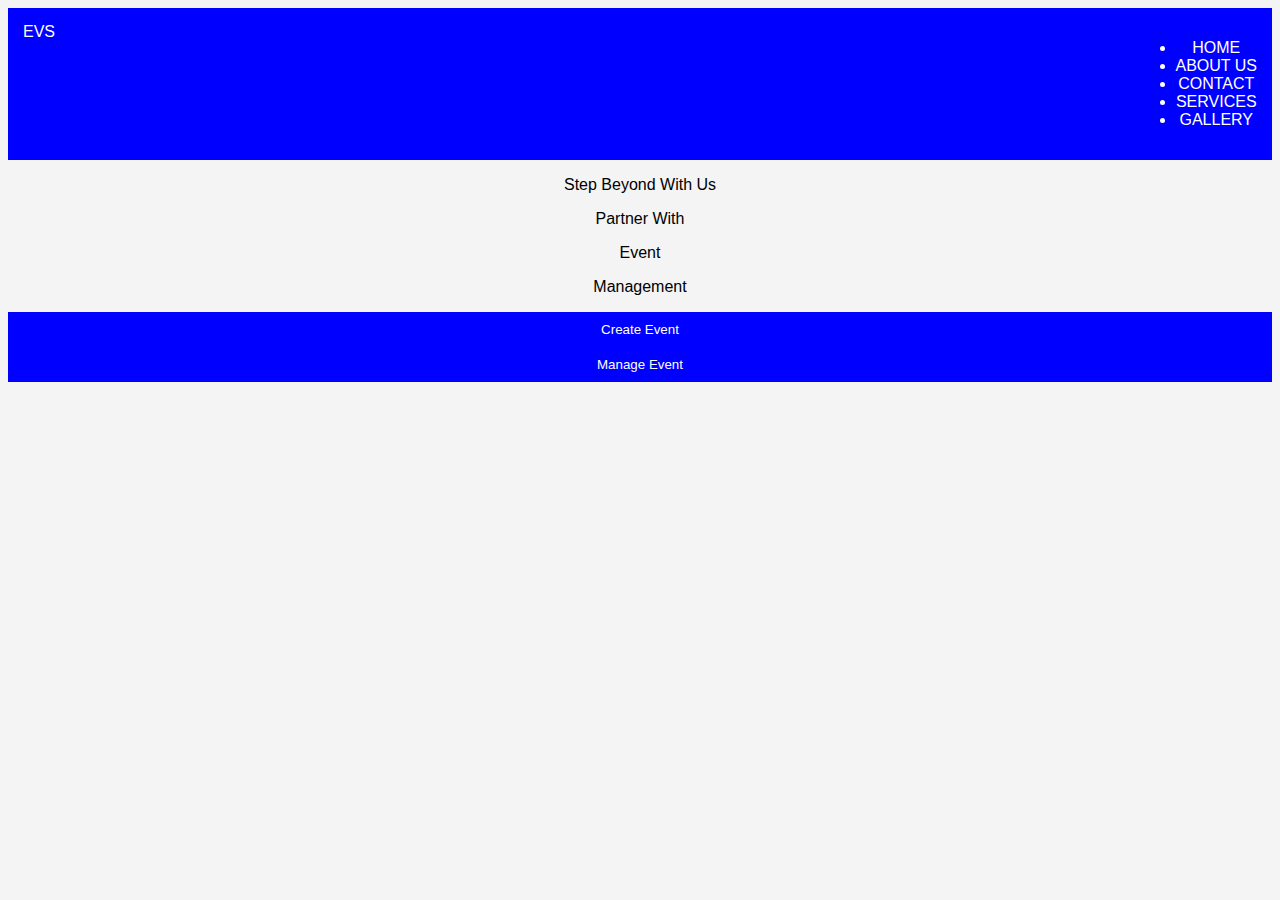
<file: index.html>
<!DOCTYPE html>
<html>
    <head>
        <title>EVENT MANAGER</title>
        <link rel="stylesheet" href="style.css">
    </head>
    <body>
        <!-- Header Section -->
        <header>
            <span class="logo">EVS</span>
            <nav>
                <ul id="mainlist" class="list">
                    <li>HOME</li>
                    <li>ABOUT US</li>
                    <li>CONTACT</li>
                    <li>SERVICES</li>
                    <li>GALLERY</li>
                </ul>
            </nav>
        </header>

        <main>
            <div id="lineone" class="context">
                <p>Step Beyond With Us</p>
            </div>
            <div id="linetwo" class="context">
                <p>Partner With</p>
                <p>Event</p>
                <p>Management</p>
            </div>

            <div class="buttons">
                <button class="event-btn">Create Event</button>
                <button class="event-btn">Manage Event</button>
            </div>
        </main>

        <footer>
        </footer>
    </body>
</html>
</file>
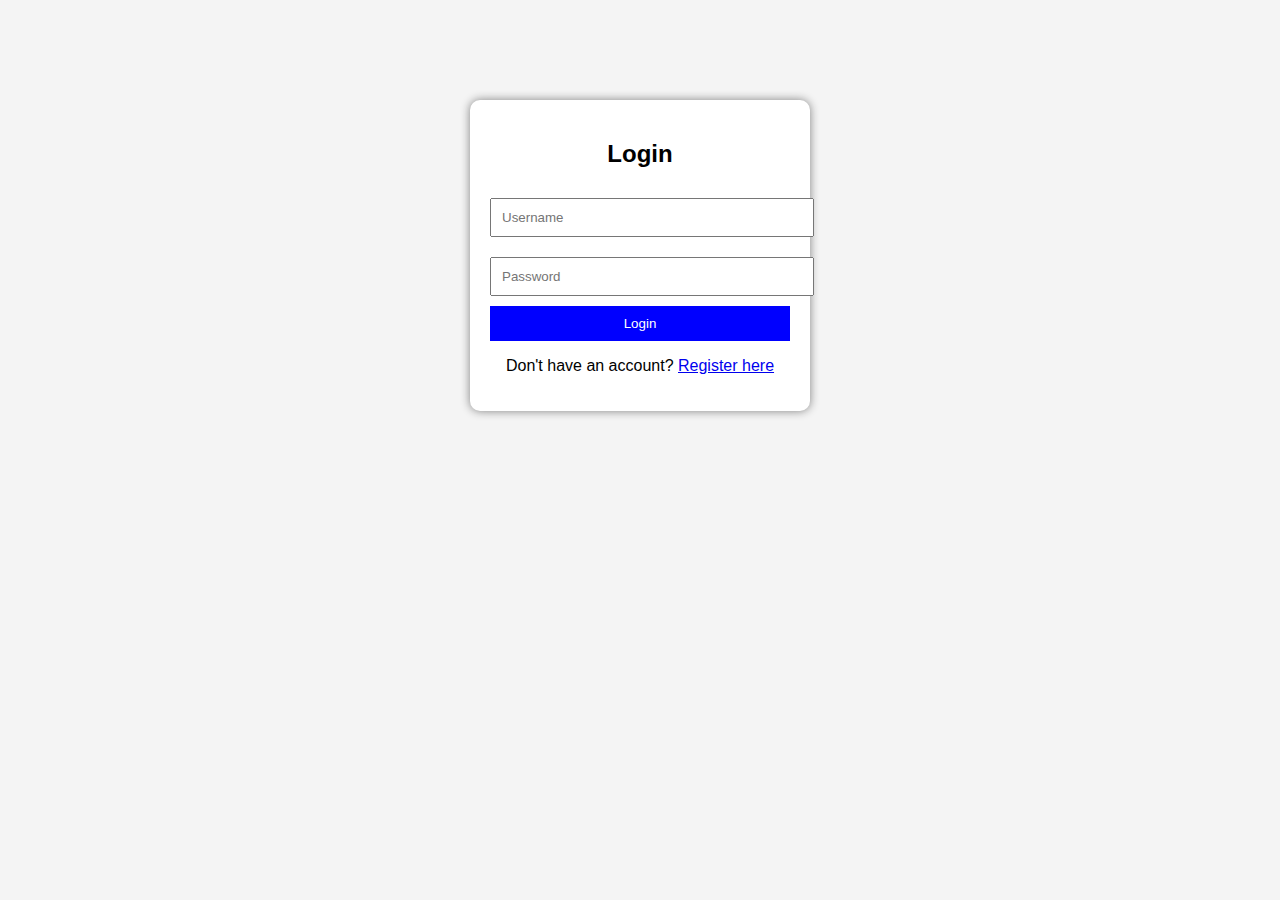
<file: login.html>
<!DOCTYPE html>
<html>
<head>
    <title>Login | Event Manager</title>
    <link rel="stylesheet" href="style.css">
</head>
<body>
    <div class="login-container">
        <h2>Login</h2>
        <form id="loginForm">
            <input type="text" id="username" placeholder="Username" required>
            <input type="password" id="password" placeholder="Password" required>
            <button type="submit">Login</button>
        </form>
        <p>Don't have an account? <a href="register.html">Register here</a></p>
    </div>
    <script src="script.js"></script>
</body>
</html>
</file>
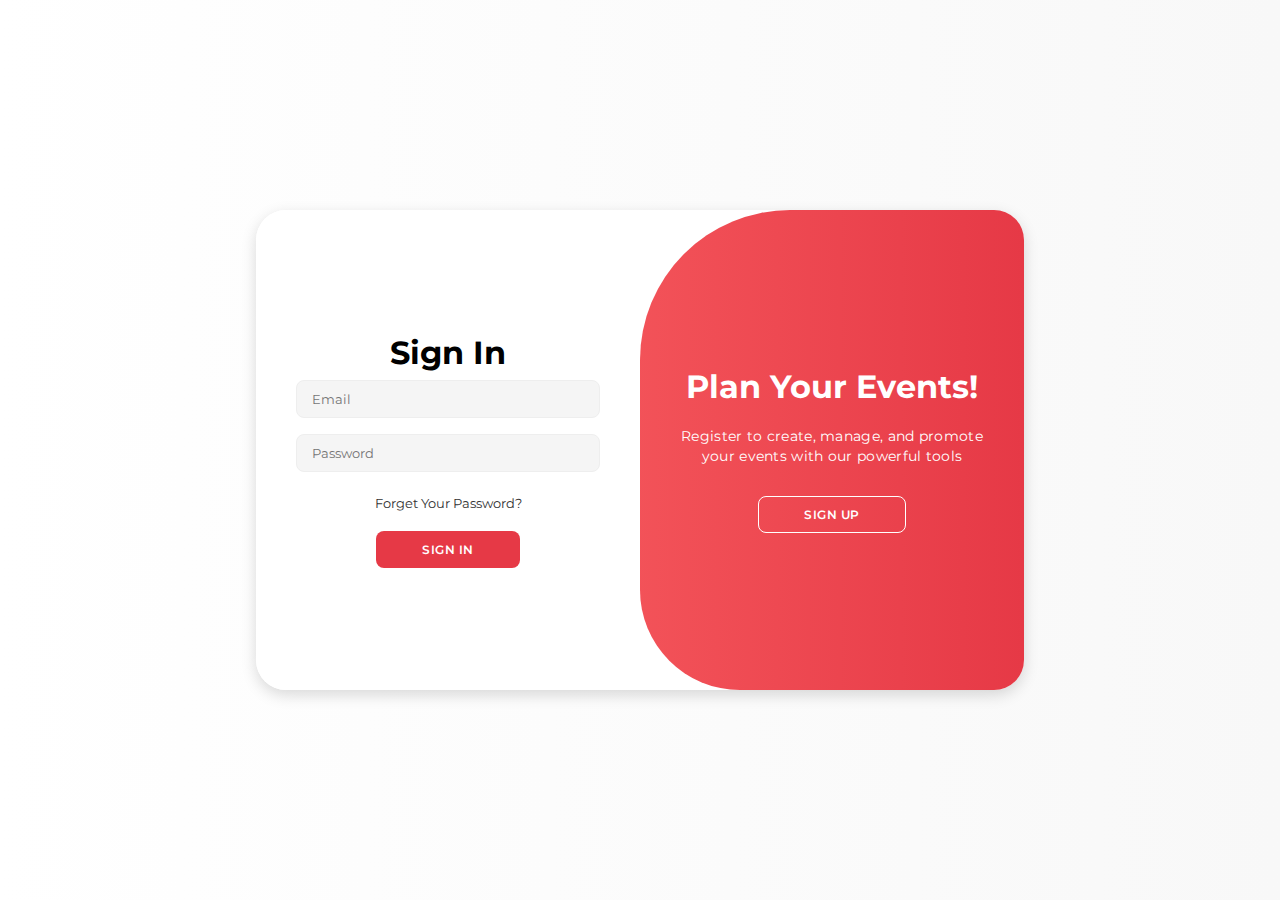
<file: frontend/login.html>
<!DOCTYPE html>
<html lang="en">

<head>
    <meta charset="UTF-8">
    <meta name="viewport" content="width=device-width, initial-scale=1.0">
    <title>Event Management Login Page</title>
    <style>
        @import url('https://fonts.googleapis.com/css2?family=Montserrat:wght@300;400;500;600;700&display=swap');

        * {
            margin: 0;
            padding: 0;
            box-sizing: border-box;
            font-family: 'Montserrat', sans-serif;
        }

        body {
            background-color: #f8f8f8;
            background: linear-gradient(to right, #ffffff, #f8f8f8);
            display: flex;
            align-items: center;
            justify-content: center;
            flex-direction: column;
            height: 100vh;
        }

        .container {
            background-color: #fff;
            border-radius: 30px;
            box-shadow: 0 5px 15px rgba(0, 0, 0, 0.15);
            position: relative;
            overflow: hidden;
            width: 768px;
            max-width: 100%;
            min-height: 480px;
        }

        .container p {
            font-size: 14px;
            line-height: 20px;
            letter-spacing: 0.3px;
            margin: 20px 0;
        }

        .container span {
            font-size: 12px;
        }

        .container a {
            color: #333;
            font-size: 13px;
            text-decoration: none;
            margin: 15px 0 10px;
        }

        .container button {
            background-color: #e63946;
            color: #fff;
            font-size: 12px;
            padding: 10px 45px;
            border: 1px solid transparent;
            border-radius: 8px;
            font-weight: 600;
            letter-spacing: 0.5px;
            text-transform: uppercase;
            margin-top: 10px;
            cursor: pointer;
        }

        .container button.hidden {
            background-color: transparent;
            border-color: #fff;
        }

        .container form {
            background-color: #fff;
            display: flex;
            align-items: center;
            justify-content: center;
            flex-direction: column;
            padding: 0 40px;
            height: 100%;
        }

        .container input {
            background-color: #f5f5f5;
            border: 1px solid #eee;
            margin: 8px 0;
            padding: 10px 15px;
            font-size: 13px;
            border-radius: 8px;
            width: 100%;
            outline: none;
        }

        .form-container {
            position: absolute;
            top: 0;
            height: 100%;
            transition: all 0.6s ease-in-out;
        }

        .sign-in {
            left: 0;
            width: 50%;
            z-index: 2;
        }

        .container.active .sign-in {
            transform: translateX(100%);
        }

        .sign-up {
            left: 0;
            width: 50%;
            opacity: 0;
            z-index: 1;
        }

        .container.active .sign-up {
            transform: translateX(100%);
            opacity: 1;
            z-index: 5;
            animation: move 0.6s;
        }

        @keyframes move {
            0%, 49.99% {
                opacity: 0;
                z-index: 1;
            }
            50%, 100% {
                opacity: 1;
                z-index: 5;
            }
        }

        .toggle-container {
            position: absolute;
            top: 0;
            left: 50%;
            width: 50%;
            height: 100%;
            overflow: hidden;
            transition: all 0.6s ease-in-out;
            border-radius: 150px 0 0 100px;
            z-index: 1000;
        }

        .container.active .toggle-container {
            transform: translateX(-100%);
            border-radius: 0 150px 100px 0;
        }

        .toggle {
            background-color: #e63946;
            height: 100%;
            background: linear-gradient(to right, #ff6b6b, #e63946);
            color: #fff;
            position: relative;
            left: -100%;
            height: 100%;
            width: 200%;
            transform: translateX(0);
            transition: all 0.6s ease-in-out;
        }

        .container.active .toggle {
            transform: translateX(50%);
        }

        .toggle-panel {
            position: absolute;
            width: 50%;
            height: 100%;
            display: flex;
            align-items: center;
            justify-content: center;
            flex-direction: column;
            padding: 0 30px;
            text-align: center;
            top: 0;
            transform: translateX(0);
            transition: all 0.6s ease-in-out;
        }

        .toggle-left {
            transform: translateX(-200%);
        }

        .container.active .toggle-left {
            transform: translateX(0);
        }

        .toggle-right {
            right: 0;
            transform: translateX(0);
        }

        .container.active .toggle-right {
            transform: translateX(200%);
        }
    </style>
</head>

<body>

    <div class="container" id="container">
        <div class="form-container sign-up">
            <form>
                <h1>Create Account</h1>
                <input type="text" placeholder="Name">
                <input type="email" placeholder="Email">
                <input type="password" placeholder="Password">
                <button>Sign Up</button>
            </form>
        </div>
        <div class="form-container sign-in">
            <form>
                <h1>Sign In</h1>
                <input type="email" placeholder="Email">
                <input type="password" placeholder="Password">
                <a href="#">Forget Your Password?</a>
                <button>Sign In</button>
            </form>
        </div>
        <div class="toggle-container">
            <div class="toggle">
                <div class="toggle-panel toggle-left">
                    <h1>Welcome Back!</h1>
                    <p>Sign in to access your event dashboard and manage your upcoming events</p>
                    <button class="hidden" id="login">Sign In</button>
                </div>
                <div class="toggle-panel toggle-right">
                    <h1>Plan Your Events!</h1>
                    <p>Register to create, manage, and promote your events with our powerful tools</p>
                    <button class="hidden" id="register">Sign Up</button>
                </div>
            </div>
        </div>
    </div>

<script>
document.addEventListener("DOMContentLoaded", () => {
    const signInForm = document.querySelector(".sign-in form");

    if (!signInForm) {
        console.error("Sign-in form not found. Ensure the '.sign-in form' element exists in the DOM.");
        return;
    }

    signInForm.addEventListener("submit", (e) => {
        e.preventDefault();

        const email = signInForm.querySelector("input[type='email']").value.trim();
        const password = signInForm.querySelector("input[type='password']").value.trim();

        // Updated Credentials for Testing
        const credentials = [
            { email: "admin@example.com", password: "admin123", role: "Admin" },
            { email: "organizer@example.com", password: "password123", role: "Organizer" },
            { email: "student@example.com", password: "password123", role: "Student" }
        ];

        const user = credentials.find(user => user.email === email && user.password === password);

        if (user) {
            localStorage.setItem("username", user.role === "Admin" ? "Admin User" : user.role === "Organizer" ? "Organizer User" : "Student User");
            localStorage.setItem("role", user.role);

            if (user.role === "Admin") {
                window.location.href = "admin/adminDashboard.html";  // Admin Dashboard
            } else if (user.role === "Organizer") {
                window.location.href = "organizer/organizerDashboard.html";  // Organizer Dashboard
            } else if (user.role === "Student") {
                window.location.href = "student/studentDashboard.html";    // Student Dashboard
            }
        } else {
            alert("Invalid credentials!\n\n➡ Admin Login: 'admin@example.com' / 'admin123'\n➡ Organizer Login: 'organizer@example.com' / 'password123'\n➡ Student Login: 'student@example.com' / 'password123'");
        }
    });
});
</script>

</body>

</html>
</file>
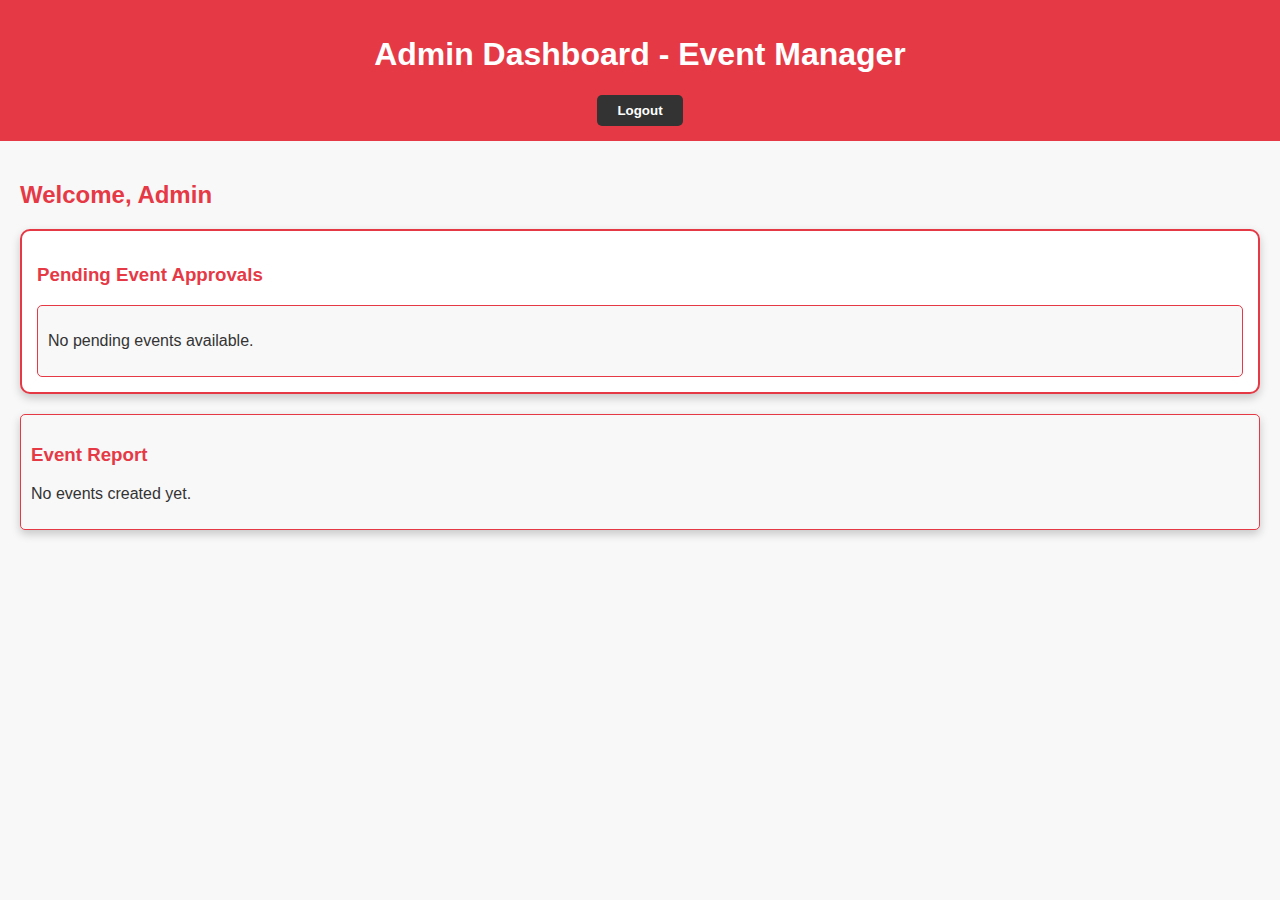
<file: frontend/Admin/adminDashboard.html>
<!DOCTYPE html>
<html>
<head>
    <title>Admin Dashboard | Event Manager</title>
    <style>
        body { background-color: #f8f8f8; color: #333; font-family: Arial, sans-serif; margin: 0; padding: 0; box-sizing: border-box; }
        header { background-color: #e63946; color: #fff; padding: 15px 20px; text-align: center; }
        header button { background-color: #333; color: #fff; border: none; padding: 8px 20px; cursor: pointer; border-radius: 5px; font-weight: bold; }
        main { padding: 20px; }
        h2, h3 { color: #e63946; }
        .section { background-color: #fff; border: 2px solid #e63946; border-radius: 10px; padding: 15px; margin-bottom: 20px; box-shadow: 0 4px 10px rgba(0, 0, 0, 0.2); }
        #eventList, #reportSection { background-color: #f8f8f8; border: 1px solid #e63946; border-radius: 5px; padding: 10px; }
        button { background-color: #e63946; color: #fff; border: none; padding: 8px 20px; cursor: pointer; border-radius: 5px; font-weight: bold; transition: background 0.3s ease; }
        button:hover { background-color: #b52d36; }
        .event-item { border-bottom: 1px solid #ccc; padding: 10px 0; }
        .event-controls { margin-top: 10px; }
    </style>
</head>
<body>
    <header>
        <h1>Admin Dashboard - Event Manager</h1>
        <button id="logoutBtn">Logout</button>
    </header>

    <main>
        <h2>Welcome, Admin</h2>

        <section class="section">
            <h3>Pending Event Approvals</h3>
            <div id="eventList">No pending events yet.</div>
        </section>

        <section class="section" id="reportSection">
            <h3>Event Report</h3>
            <div id="reportList">No events created yet.</div>
        </section>
    </main>

    <script>
        document.addEventListener("DOMContentLoaded", () => {
            displayEvents();
            displayEventReport();
        });

        function displayEvents() {
            const eventList = document.getElementById("eventList");
            const events = JSON.parse(localStorage.getItem("events")) || [];

            eventList.innerHTML = ""; // Clear previous data

            const pendingEvents = events.filter(event => !event.approved);

            if (pendingEvents.length === 0) {
                eventList.innerHTML = "<p>No pending events available.</p>";
                return;
            }

            pendingEvents.forEach((event, index) => {
                const eventItem = document.createElement("div");
                eventItem.classList.add("event-item");
                eventItem.innerHTML = `
                    <h4>${event.name}</h4>
                    <p><strong>Date:</strong> ${event.date}</p>
                    <p><strong>Venue:</strong> ${event.venue}</p>
                    <p><strong>Estimated Cost:</strong> ${event.cost}</p>
                    <div class="event-controls">
                        <button onclick="approveEvent(${index})">Approve</button>
                        <button onclick="denyEvent(${index})">Deny</button>
                    </div>
                `;
                eventList.appendChild(eventItem);
            });
        }

        function approveEvent(index) {
            const events = JSON.parse(localStorage.getItem("events")) || [];
            events[index].approved = true;
            localStorage.setItem("events", JSON.stringify(events));
            displayEvents();
            displayEventReport();
        }

        function denyEvent(index) {
            let events = JSON.parse(localStorage.getItem("events")) || [];
            events.splice(index, 1); // Remove denied event
            localStorage.setItem("events", JSON.stringify(events));
            displayEvents();
        }

        function displayEventReport() {
            const reportList = document.getElementById("reportList");
            const events = JSON.parse(localStorage.getItem("events")) || [];

            reportList.innerHTML = "";

            if (events.length === 0) {
                reportList.innerHTML = "<p>No events created yet.</p>";
                return;
            }

            events.forEach(event => {
                const reportItem = document.createElement("div");
                reportItem.classList.add("event-item");
                reportItem.innerHTML = `
                    <h4>${event.name}</h4>
                    <p><strong>Date:</strong> ${event.date}</p>
                    <p><strong>Venue:</strong> ${event.venue}</p>
                    <p><strong>Status:</strong> ${event.approved ? "Approved" : "Pending"}</p>
                `;
                reportList.appendChild(reportItem);
            });
        }

        document.getElementById("logoutBtn").addEventListener("click", () => {
            localStorage.clear();
            window.location.href = "/frontend/login.html"; 
        });
    </script>
</body>
</html>
</file>
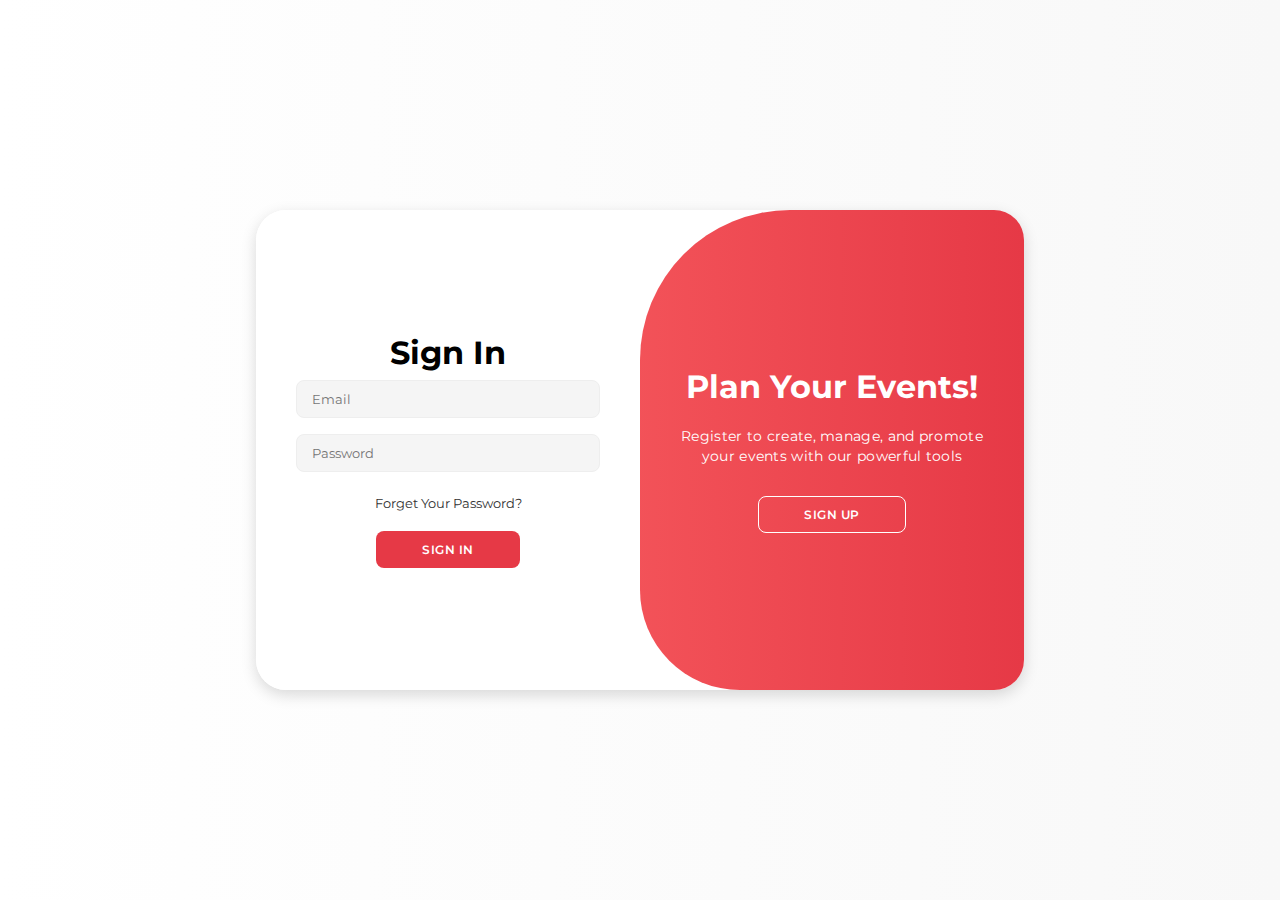
<file: frontend/Admin/login.html>
<!DOCTYPE html>
<html lang="en">

<head>
    <meta charset="UTF-8">
    <meta name="viewport" content="width=device-width, initial-scale=1.0">
    <title>Event Management Login Page</title>
    <style>
        @import url('https://fonts.googleapis.com/css2?family=Montserrat:wght@300;400;500;600;700&display=swap');

        * {
            margin: 0;
            padding: 0;
            box-sizing: border-box;
            font-family: 'Montserrat', sans-serif;
        }

        body {
            background-color: #f8f8f8;
            background: linear-gradient(to right, #ffffff, #f8f8f8);
            display: flex;
            align-items: center;
            justify-content: center;
            flex-direction: column;
            height: 100vh;
        }

        .container {
            background-color: #fff;
            border-radius: 30px;
            box-shadow: 0 5px 15px rgba(0, 0, 0, 0.15);
            position: relative;
            overflow: hidden;
            width: 768px;
            max-width: 100%;
            min-height: 480px;
        }

        .container p {
            font-size: 14px;
            line-height: 20px;
            letter-spacing: 0.3px;
            margin: 20px 0;
        }

        .container span {
            font-size: 12px;
        }

        .container a {
            color: #333;
            font-size: 13px;
            text-decoration: none;
            margin: 15px 0 10px;
        }

        .container button {
            background-color: #e63946;
            color: #fff;
            font-size: 12px;
            padding: 10px 45px;
            border: 1px solid transparent;
            border-radius: 8px;
            font-weight: 600;
            letter-spacing: 0.5px;
            text-transform: uppercase;
            margin-top: 10px;
            cursor: pointer;
        }

        .container button.hidden {
            background-color: transparent;
            border-color: #fff;
        }

        .container form {
            background-color: #fff;
            display: flex;
            align-items: center;
            justify-content: center;
            flex-direction: column;
            padding: 0 40px;
            height: 100%;
        }

        .container input {
            background-color: #f5f5f5;
            border: 1px solid #eee;
            margin: 8px 0;
            padding: 10px 15px;
            font-size: 13px;
            border-radius: 8px;
            width: 100%;
            outline: none;
        }

        .form-container {
            position: absolute;
            top: 0;
            height: 100%;
            transition: all 0.6s ease-in-out;
        }

        .sign-in {
            left: 0;
            width: 50%;
            z-index: 2;
        }

        .container.active .sign-in {
            transform: translateX(100%);
        }

        .sign-up {
            left: 0;
            width: 50%;
            opacity: 0;
            z-index: 1;
        }

        .container.active .sign-up {
            transform: translateX(100%);
            opacity: 1;
            z-index: 5;
            animation: move 0.6s;
        }

        @keyframes move {
            0%, 49.99% {
                opacity: 0;
                z-index: 1;
            }
            50%, 100% {
                opacity: 1;
                z-index: 5;
            }
        }

        .toggle-container {
            position: absolute;
            top: 0;
            left: 50%;
            width: 50%;
            height: 100%;
            overflow: hidden;
            transition: all 0.6s ease-in-out;
            border-radius: 150px 0 0 100px;
            z-index: 1000;
        }

        .container.active .toggle-container {
            transform: translateX(-100%);
            border-radius: 0 150px 100px 0;
        }

        .toggle {
            background-color: #e63946;
            height: 100%;
            background: linear-gradient(to right, #ff6b6b, #e63946);
            color: #fff;
            position: relative;
            left: -100%;
            height: 100%;
            width: 200%;
            transform: translateX(0);
            transition: all 0.6s ease-in-out;
        }

        .container.active .toggle {
            transform: translateX(50%);
        }

        .toggle-panel {
            position: absolute;
            width: 50%;
            height: 100%;
            display: flex;
            align-items: center;
            justify-content: center;
            flex-direction: column;
            padding: 0 30px;
            text-align: center;
            top: 0;
            transform: translateX(0);
            transition: all 0.6s ease-in-out;
        }

        .toggle-left {
            transform: translateX(-200%);
        }

        .container.active .toggle-left {
            transform: translateX(0);
        }

        .toggle-right {
            right: 0;
            transform: translateX(0);
        }

        .container.active .toggle-right {
            transform: translateX(200%);
        }
    </style>
</head>

<body>

    <div class="container" id="container">
        <div class="form-container sign-up">
            <form>
                <h1>Create Account</h1>
                <input type="text" placeholder="Name">
                <input type="email" placeholder="Email">
                <input type="password" placeholder="Password">
                <button>Sign Up</button>
            </form>
        </div>
        <div class="form-container sign-in">
            <form>
                <h1>Sign In</h1>
                <input type="email" placeholder="Email">
                <input type="password" placeholder="Password">
                <a href="#">Forget Your Password?</a>
                <button>Sign In</button>
            </form>
        </div>
        <div class="toggle-container">
            <div class="toggle">
                <div class="toggle-panel toggle-left">
                    <h1>Welcome Back!</h1>
                    <p>Sign in to access your event dashboard and manage your upcoming events</p>
                    <button class="hidden" id="login">Sign In</button>
                </div>
                <div class="toggle-panel toggle-right">
                    <h1>Plan Your Events!</h1>
                    <p>Register to create, manage, and promote your events with our powerful tools</p>
                    <button class="hidden" id="register">Sign Up</button>
                </div>
            </div>
        </div>
    </div>

    <script>document.addEventListener("DOMContentLoaded", () => {
    const signInForm = document.querySelector(".sign-in form");

    signInForm.addEventListener("submit", (e) => {
        e.preventDefault();

        const email = signInForm.querySelector("input[type='email']").value.trim();
        const password = signInForm.querySelector("input[type='password']").value.trim();

        // Dummy check for Organizer Role
        if (email === "organizer@example.com" && password === "password123") {
            localStorage.setItem("username", "Organizer User");
            localStorage.setItem("role", "Organizer");
            window.location.href = "dashboard.html";
        } else {
            alert("Invalid credentials! Use 'organizer@example.com' with password 'password123'.");
        }
    });
});</script>
</body>

</html>
</file>
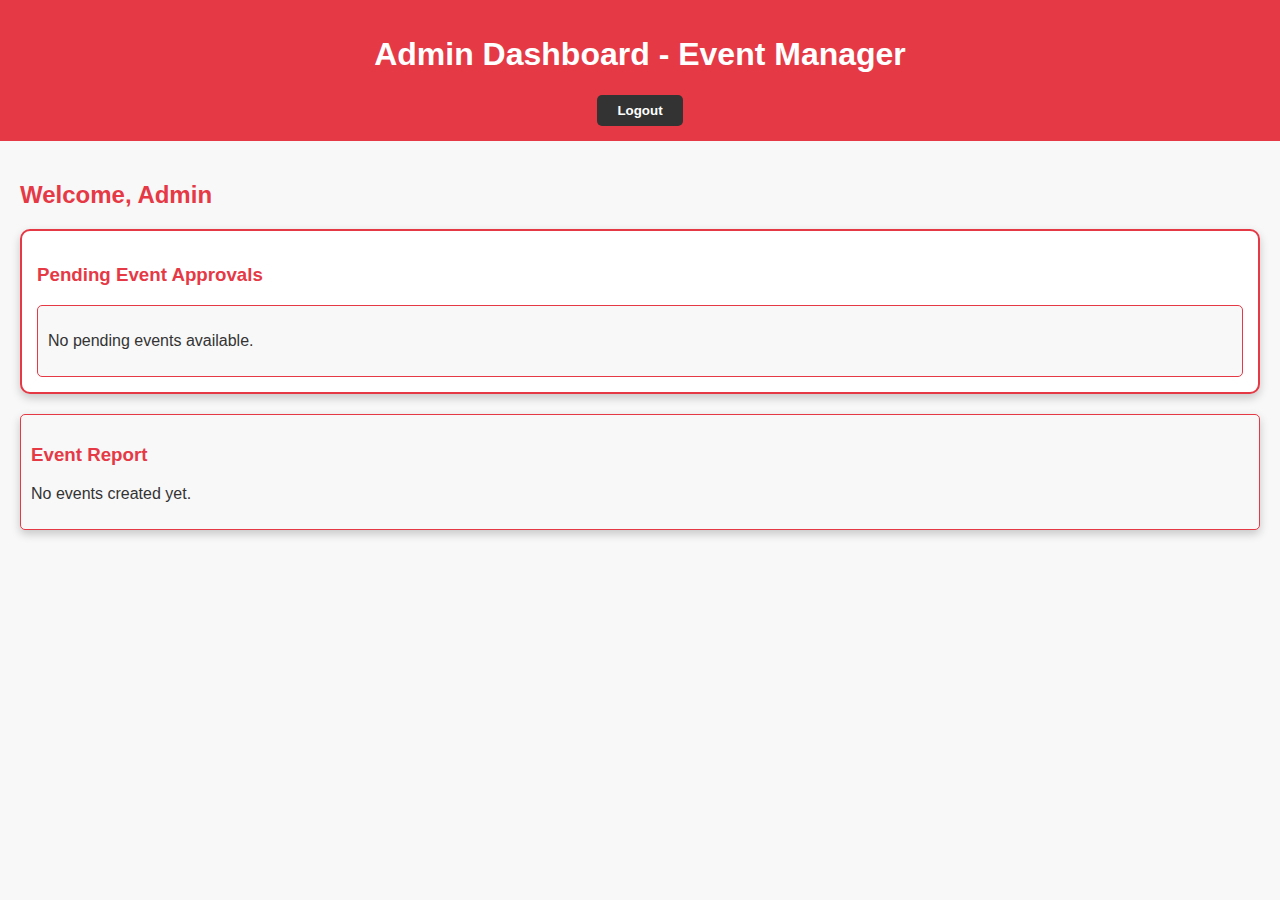
<file: frontend/Admin/viewRegisteredStudents.html>
<!DOCTYPE html>
<html>
<head>
    <title>Registered Students | Event Manager</title>
    <style>
        body { font-family: Arial, sans-serif; background-color: #f8f8f8; margin: 0; padding: 20px; }
        h2 { color: #e63946; text-align: center; }
        .container { max-width: 800px; margin: 0 auto; background: #fff; padding: 20px; border-radius: 10px; box-shadow: 0 4px 10px rgba(0, 0, 0, 0.2); }
        table { width: 100%; border-collapse: collapse; margin-top: 20px; }
        th, td { padding: 10px; border: 1px solid #ddd; text-align: left; }
        th { background-color: #e63946; color: white; }
        button { background-color: #e63946; color: #fff; border: none; padding: 8px 15px; cursor: pointer; border-radius: 5px; font-weight: bold; transition: background 0.3s ease; }
        button:hover { background-color: #b52d36; }
        .back-btn { display: block; margin-top: 20px; text-align: center; }
        .button-container {
    display: flex;
    justify-content: left;
    gap: 10px;
    margin-top: 30px; /* Adjust this value to control space between table and buttons */
}
        .download-btn {
    background-color: #4CAF50;
    color: white;
    border: none;
    padding: 8px 15px;
    cursor: pointer;
    border-radius: 5px;
    font-weight: bold;
    transition: background 0.3s ease;
    margin-left: 10px;
}

.download-btn:hover {
    background-color: #45a049;
}
    </style>
    
</head>
<body>
    <div class="container">
        <h2>Registered Students</h2>
        <table>
            <thead>
                <tr>
                    <th>User ID</th>
                    <th>Name</th>
                    <th>Email</th>
                    <th>Registered At</th>
                </tr>
            </thead>
            <tbody id="studentsTable">
                <tr><td colspan="4">Loading students...</td></tr>
            </tbody>
        </table>
        <div class="button-container">
            <button onclick="goBack()">Back to Dashboard</button>
            <button class="download-btn" style="background-color: #6495ED;" onclick="downloadStudents()">Download List</button>
        </div>
    </div>

    <script>
        document.addEventListener("DOMContentLoaded", fetchRegisteredStudents);

        function fetchRegisteredStudents() {
            const eventId = localStorage.getItem("currentEventId");
            if (!eventId) {
                alert("No event selected!");
                window.location.href = "adminDashboard.html";
                return;
            }

            const token = localStorage.getItem("token");

            fetch(`http://localhost:3000/event/${eventId}/registrations`, {
                method: "GET",
                headers: { "Authorization": `Bearer ${token}` }
            })
            .then(response => response.json())
            .then(students => {
                const studentsTable = document.getElementById("studentsTable");
                studentsTable.innerHTML = "";

                if (students.length === 0) {
                    studentsTable.innerHTML = "<tr><td colspan='4'>No students registered for this event.</td></tr>";
                    return;
                }

                students.forEach(student => {
                    const row = document.createElement("tr");
                    row.innerHTML = `
                        <td>${student.user_id}</td>
                        <td>${student.student_name}</td>
                        <td>${student.email}</td>
                        <td>${new Date(student.registered_at).toLocaleString()}</td>
                    `;
                    studentsTable.appendChild(row);
                });
            })
            .catch(error => {
                console.error("Error fetching registered students:", error);
                document.getElementById("studentsTable").innerHTML = "<tr><td colspan='4'>Error loading data.</td></tr>";
            });
        }

        function goBack() {
            window.location.href = "adminDashboard.html";
        }
        function downloadStudents() {
    const eventId = localStorage.getItem("currentEventId");
    const token = localStorage.getItem("token");

    fetch(`http://localhost:3000/event/${eventId}/registrations`, {
        method: "GET",
        headers: { "Authorization": `Bearer ${token}` }
    })
    .then(response => response.json())
    .then(students => {
        if (students.length === 0) {
            alert("No students to download");
            return;
        }

        // Create CSV content
        let csvContent = "User ID,Name,Email,Registered At\n";
        students.forEach(student => {
            csvContent += `${student.user_id},"${student.student_name}",${student.email},"${new Date(student.registered_at).toLocaleString()}"\n`;
        });

        // Create download link
        const blob = new Blob([csvContent], { type: 'text/csv;charset=utf-8;' });
        const url = URL.createObjectURL(blob);
        const link = document.createElement('a');
        link.setAttribute('href', url);
        link.setAttribute('download', `registered_students_event_${eventId}.csv`);
        link.style.visibility = 'hidden';
        document.body.appendChild(link);
        link.click();
        document.body.removeChild(link);
    })
    .catch(error => {
        console.error("Error downloading students:", error);
        alert("Failed to download student list");
    });
}
    </script>
</body>
</html>
</file>
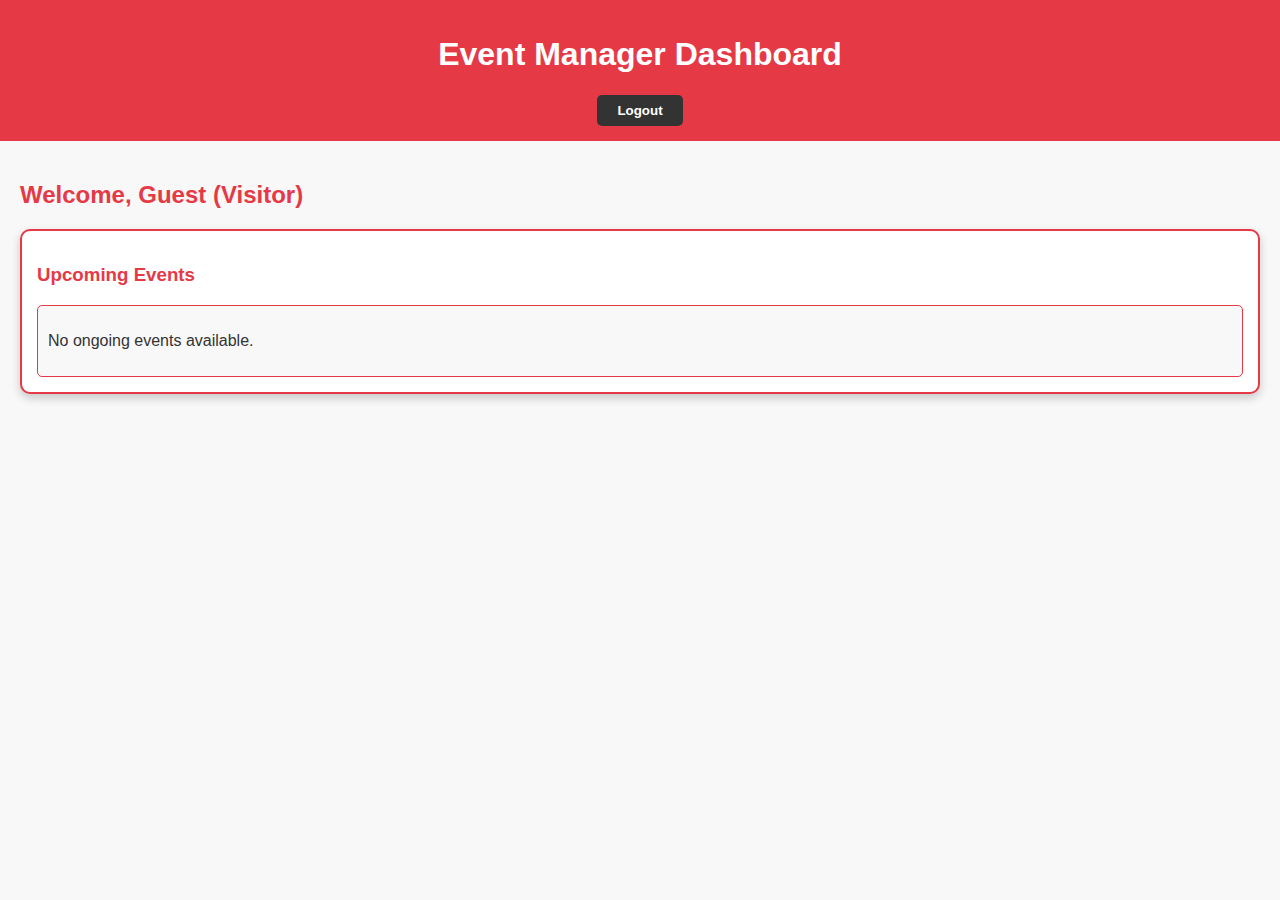
<file: frontend/organizer/dashboard.html>
<!DOCTYPE html>
<html>
<head>
    <title>Dashboard | Event Manager</title>
    <style>
        body {
            background-color: #f8f8f8;
            color: #333;
            font-family: Arial, sans-serif;
            margin: 0;
            padding: 0;
            box-sizing: border-box;
        }

        header {
            background-color: #e63946;
            color: #fff;
            padding: 15px 20px;
            text-align: center;
        }

        header button {
            background-color: #333;
            color: #fff;
            border: none;
            padding: 8px 20px;
            cursor: pointer;
            border-radius: 5px;
            font-weight: bold;
        }

        main {
            padding: 20px;
        }

        h2, h3 {
            color: #e63946;
        }

        #eventSection, #organizerControls {
            background-color: #fff;
            border: 2px solid #e63946;
            border-radius: 10px;
            padding: 15px;
            margin-bottom: 20px;
            box-shadow: 0 4px 10px rgba(0, 0, 0, 0.2);
        }

        #eventList {
            background-color: #f8f8f8;
            border: 1px solid #e63946;
            border-radius: 5px;
            padding: 10px;
        }

        button {
            background-color: #e63946;
            color: #fff;
            border: none;
            padding: 8px 20px;
            cursor: pointer;
            border-radius: 5px;
            font-weight: bold;
            transition: background 0.3s ease;
        }

        button:hover {
            background-color: #b52d36;
        }

        .popup {
            background-color: #fff;
            border: 3px solid #333;
            border-radius: 10px;
            padding: 20px;
            box-shadow: 0 5px 15px rgba(0, 0, 0, 0.3);
            position: fixed;
            top: 50%;
            left: 50%;
            transform: translate(-50%, -50%);
            width: 300px;
        }

        .popup input {
            width: 100%;
            padding: 8px;
            margin: 5px 0;
            border: 1px solid #e63946;
            border-radius: 5px;
        }
    </style>
</head>
<body>
    <header>
        <h1>Event Manager Dashboard</h1>
        <button id="logoutBtn">Logout</button>
    </header>

    <main>
        <h2>Welcome, <span id="usernameDisplay"></span> (<span id="roleDisplay"></span>)</h2>

        <section id="eventSection">
            <h3>Upcoming Events</h3>
            <div id="eventList">No upcoming events yet.</div>
        </section>

        <section id="organizerControls" style="display: none;">
            <h3>Organizer Controls</h3>
            <button onclick="window.location.href='createEvent.html'">Create New Event</button>
        </section>
    </main>

    <div id="eventForm" class="popup" style="display: none;">
        <h3>Create Event</h3>
        <input type="text" id="eventName" placeholder="Event Name" required>
        <input type="date" id="eventDate" required>
        <input type="text" id="eventVenue" placeholder="Event Venue" required>
        <input type="number" id="eventCost" placeholder="Estimated Cost ($)" required>
        <button onclick="addEvent()">Add Event</button>
        <button onclick="closeEventForm()">Cancel</button>
    </div>

    <script>document.addEventListener("DOMContentLoaded", () => {
    loadUserDetails();
    displayEvents();
});

// Function to load user details
function loadUserDetails() {
    const username = localStorage.getItem("username") || "Guest";
    const role = localStorage.getItem("role") || "Visitor";

    document.getElementById("usernameDisplay").textContent = username;
    document.getElementById("roleDisplay").textContent = role;

    if (role === "Organizer") {
        document.getElementById("organizerControls").style.display = "block";
    }
}

// Function to display events
function displayEvents() {
    const eventList = document.getElementById("eventList");
    const events = JSON.parse(localStorage.getItem("events")) || [];

    eventList.innerHTML = ""; // Clear previous data

    if (events.length === 0) {
        eventList.innerHTML = "<p>No ongoing events available.</p>";
        return;
    }

    events.forEach(event => {
        const eventItem = document.createElement("div");
        eventItem.classList.add("event-item");
        eventItem.innerHTML = `
            <h4>${event.name}</h4>
            <p><strong>Date:</strong> ${event.date}</p>
            <p><strong>Venue:</strong> ${event.venue}</p>
            <p><strong>Estimated Cost:</strong> ${event.cost}</p>
        `;
        eventList.appendChild(eventItem);
    });
}

// Logout functionality
document.getElementById("logoutBtn").addEventListener("click", () => {
    localStorage.clear();
    window.location.href = "login.html"; // Redirect to login page
});</script>
</body>
</html>
</file>
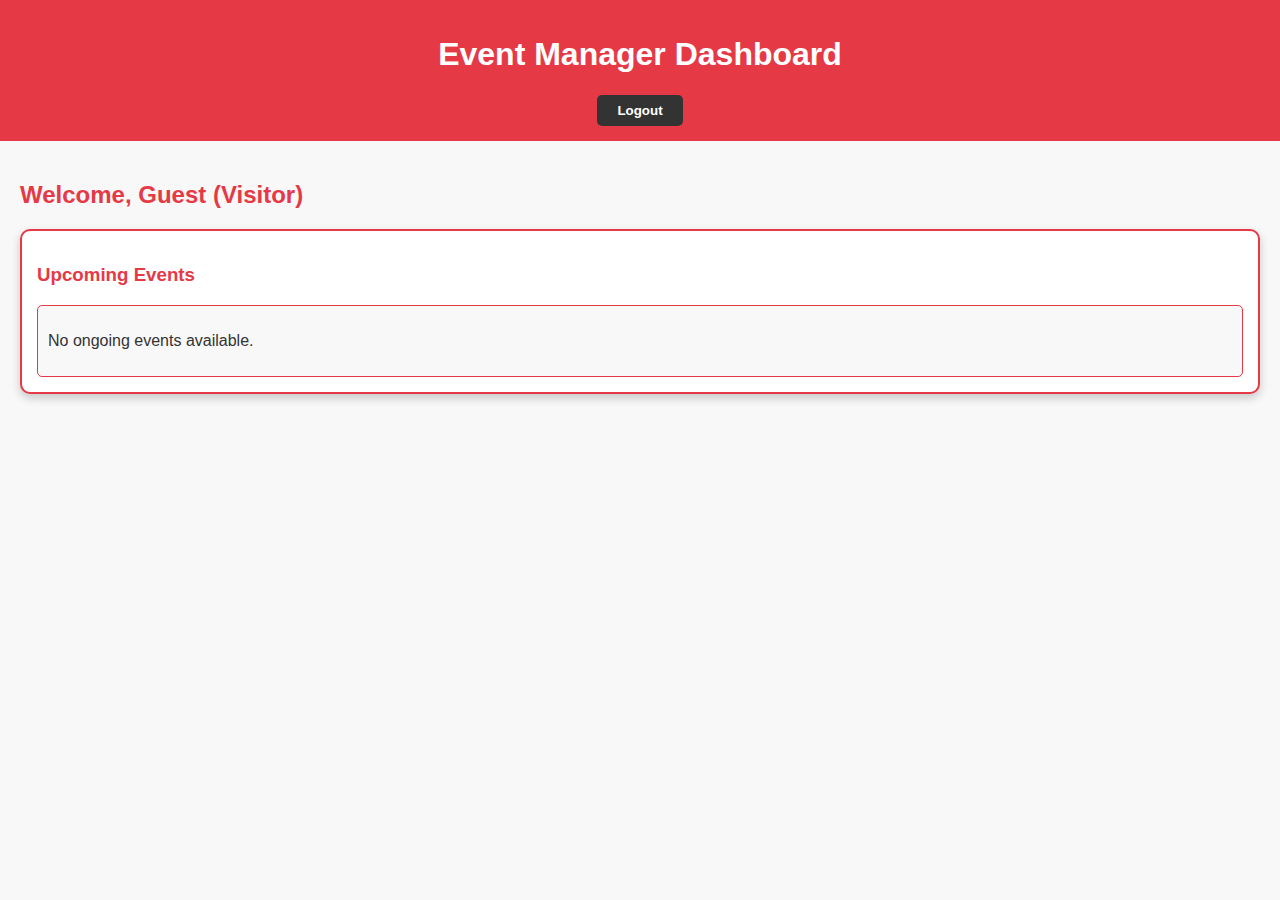
<file: frontend/organizer/organizerDashboard.html>
<!DOCTYPE html>
<html>
<head>
    <title>Dashboard | Event Manager</title>
    <style>
        body {
            background-color: #f8f8f8;
            color: #333;
            font-family: Arial, sans-serif;
            margin: 0;
            padding: 0;
            box-sizing: border-box;
        }

        header {
            background-color: #e63946;
            color: #fff;
            padding: 15px 20px;
            text-align: center;
        }

        header button {
            background-color: #333;
            color: #fff;
            border: none;
            padding: 8px 20px;
            cursor: pointer;
            border-radius: 5px;
            font-weight: bold;
        }

        main {
            padding: 20px;
        }

        h2, h3 {
            color: #e63946;
        }

        #eventSection, #organizerControls {
            background-color: #fff;
            border: 2px solid #e63946;
            border-radius: 10px;
            padding: 15px;
            margin-bottom: 20px;
            box-shadow: 0 4px 10px rgba(0, 0, 0, 0.2);
        }

        #eventList {
            background-color: #f8f8f8;
            border: 1px solid #e63946;
            border-radius: 5px;
            padding: 10px;
        }

        button {
            background-color: #e63946;
            color: #fff;
            border: none;
            padding: 8px 20px;
            cursor: pointer;
            border-radius: 5px;
            font-weight: bold;
            transition: background 0.3s ease;
        }

        button:hover {
            background-color: #b52d36;
        }

        .popup {
            background-color: #fff;
            border: 3px solid #333;
            border-radius: 10px;
            padding: 20px;
            box-shadow: 0 5px 15px rgba(0, 0, 0, 0.3);
            position: fixed;
            top: 50%;
            left: 50%;
            transform: translate(-50%, -50%);
            width: 300px;
        }

        .popup input {
            width: 100%;
            padding: 8px;
            margin: 5px 0;
            border: 1px solid #e63946;
            border-radius: 5px;
        }
    </style>
</head>
<body>
    <header>
        <h1>Event Manager Dashboard</h1>
        <button id="logoutBtn">Logout</button>
    </header>

    <main>
        <h2>Welcome, <span id="usernameDisplay"></span> (<span id="roleDisplay"></span>)</h2>

        <section id="eventSection">
            <h3>Upcoming Events</h3>
            <div id="eventList">No upcoming events yet.</div>
        </section>

        <section id="organizerControls" style="display: none;">
            <h3>Organizer Controls</h3>
            <button onclick="window.location.href='createEvent.html'">Create New Event</button>
        </section>
    </main>

    <div id="eventForm" class="popup" style="display: none;">
        <h3>Create Event</h3>
        <input type="text" id="eventName" placeholder="Event Name" required>
        <input type="date" id="eventDate" required>
        <input type="text" id="eventVenue" placeholder="Event Venue" required>
        <input type="number" id="eventCost" placeholder="Estimated Cost ($)" required>
        <button onclick="addEvent()">Add Event</button>
        <button onclick="closeEventForm()">Cancel</button>
    </div>

    <script>document.addEventListener("DOMContentLoaded", () => {
    loadUserDetails();
    displayEvents();
});

// Function to load user details
function loadUserDetails() {
    const username = localStorage.getItem("username") || "Guest";
    const role = localStorage.getItem("role") || "Visitor";

    document.getElementById("usernameDisplay").textContent = username;
    document.getElementById("roleDisplay").textContent = role;

    if (role === "Organizer") {
        document.getElementById("organizerControls").style.display = "block";
    }
}

// Function to display events
function displayEvents() {
    const eventList = document.getElementById("eventList");
    const events = JSON.parse(localStorage.getItem("events")) || [];

    eventList.innerHTML = ""; // Clear previous data

    if (events.length === 0) {
        eventList.innerHTML = "<p>No ongoing events available.</p>";
        return;
    }

    events.forEach(event => {
        const eventItem = document.createElement("div");
        eventItem.classList.add("event-item");
        eventItem.innerHTML = `
            <h4>${event.name}</h4>
            <p><strong>Date:</strong> ${event.date}</p>
            <p><strong>Venue:</strong> ${event.venue}</p>
            <p><strong>Estimated Cost:</strong> ${event.cost}</p>
        `;
        eventList.appendChild(eventItem);
    });
}

// Logout functionality
document.getElementById("logoutBtn").addEventListener("click", () => {
    localStorage.clear();
    window.location.href = "/frontend/login.html"; // Corrected path
});</script>
</body>
</html>
</file>
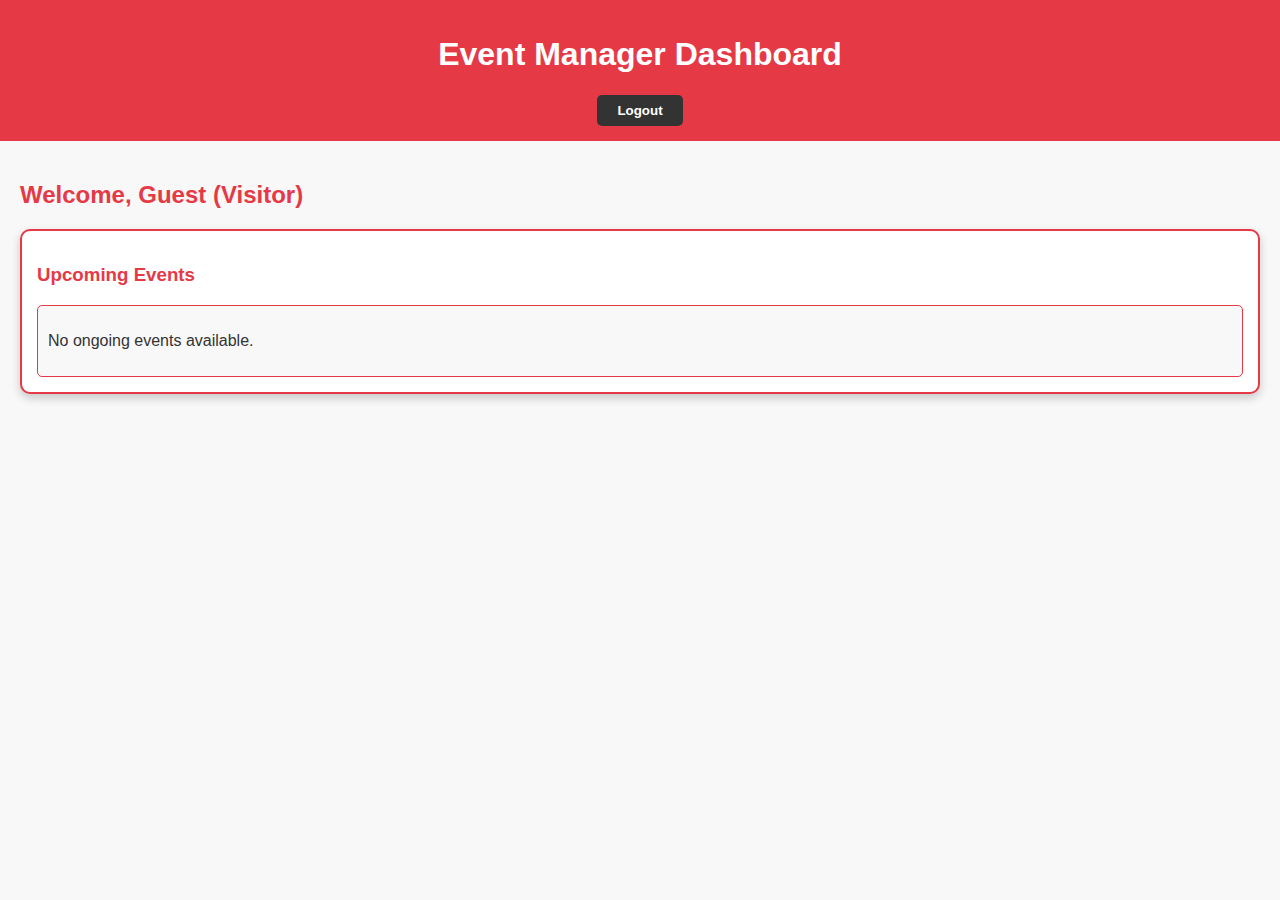
<file: frontend/organizer/trackExpense.html>
<!DOCTYPE html>
<html lang="en">
<head>
  <meta charset="UTF-8">
  <meta name="viewport" content="width=device-width, initial-scale=1.0">
  <title>Expense Tracker</title>
  <style>
    body, html {
      margin: 0;
      padding: 0;
      width: 100%;
      height: 100%;
      font-family: Arial, sans-serif;
      overflow: hidden;
    }
    
    /* New header style to match your image */
    header {
      background-color: #e63946;
      color: #fff;
      padding: 25px 30px;
      text-align: center;
      display: flex;
      justify-content: space-between;
      align-items: center;
    }
    
    header h1 {
      margin: 0;
      flex-grow: 1;
      text-align: center;
    }
    
    header button {
      background-color: #333;
      color: #fff;
      border: none;
      padding: 8px 20px;
      cursor: pointer;
      border-radius: 5px;
      font-weight: bold;
    }
    
    .video-background {
      position: fixed;
      top: 0;
      left: 0;
      width: 100%;
      height: 100%;
      z-index: -1;
      object-fit: cover;
    }
    .content-overlay {
      position: absolute;
      top: 50%; /* Adjusted to account for header */
      left: 50%;
      transform: translate(-50%, -50%);
      width: 80%;
      max-width: 900px;
      background-color: rgba(255, 255, 255, 0.95);
      padding: 20px;
      border-radius: 10px;
      box-shadow: 0 0 15px rgba(0, 0, 0, 0.2);
      overflow-y: auto;
      max-height: 70%;
    }
    h1 {
      text-align: center;
    }
    .input-section {
      display: flex;
      justify-content: center;
      gap: 10px;
      margin-bottom: 20px;
      flex-wrap: wrap;
    }
    input, button {
      padding: 10px;
      margin: 5px;
      border: 1px solid #ccc;
      border-radius: 5px;
      font-size: 16px;
    }
    input {
      flex: 1;
      min-width: 150px;
    }
    button {
      background-color: #e63946;
      color: white;
      cursor: pointer;
    }
    button:hover {
      background-color: #218838;
    }
    table {
      width: 100%;
      border-collapse: collapse;
      margin-top: 20px;
    }
    th, td {
      border: 1px solid #ddd;
      padding: 12px;
      text-align: center;
    }
    th {
      background-color: #f8f9fa;
    }
    .totals {
      margin-top: 20px;
      font-size: 18px;
    }
    .button-container {
    display: flex;
    justify-content: center;
    gap: 10px;
    margin-top: 20px;
}
  </style>
</head>
<body>
  <!-- New header matching your image -->
  <header>
    <h1></h1>
  </header>

  <video autoplay muted loop class="video-background">
    <source src="money.mp4" type="video/mp4">
    Your browser does not support the video tag.
  </video>

  <div class="content-overlay">
    <h1>Expense Tracker</h1>
    <div class="input-section">
      <input type="text" id="category" placeholder="Category">
      <input type="number" id="actual" placeholder="Actual Spent (₹)">
      <button onclick="addExpense()">Add Expense</button>
    </div>

    <table>
      <thead>
        <tr>
          <th>ExpenseID</th>
          <th>Category</th>
          <th>Actual (₹)</th>
          <th>Total Amount Spent</th>
        </tr>
      </thead>
      <tbody id="expenseTableBody"></tbody>
    </table>

    <div class="totals">
      <p>Total Budget: <span id="totalBudget">0.00</span></p>
      <p>Total Amount Spent: <span id="totalActual">0.00</span></p>
      <p>Remaining Budget: <span id="remainingBudget">0.00</span></p>
    </div>
    <div class="button-container">
      <button onclick="goToDashboard()">OK</button>
      <button class="download-btn" style="background-color: #6495ED;" onclick="downloadExpenses()">Download Expenses</button>
  </div>
  </div>

  <script>
    let expenses = [];
    let currentEventId = localStorage.getItem("currentEventId");
    let totalBudget = parseFloat(localStorage.getItem("totalBudget")) || 0;
    let initialSpent = 0;

    if (!currentEventId) {
        alert("No event selected.");
        window.location.href = "organizerDashboard.html";  // Redirect to dashboard if no event is selected
    }

    document.getElementById("totalBudget").innerText = totalBudget.toFixed(2);
    document.getElementById("totalActual").innerText = initialSpent.toFixed(2);
    document.getElementById("remainingBudget").innerText = totalBudget.toFixed(2);

    async function loadEventExpenses() {
    try {
        console.log("Fetching expenses for event:", currentEventId);
        
        const response = await fetch(`http://localhost:3000/expenses/${currentEventId}`);

        // Check for HTTP errors
        if (!response.ok) {
            throw new Error(`HTTP error! Status: ${response.status}`);
        }

        const data = await response.json();
        console.log("Fetched expenses:", data);

        if (!Array.isArray(data) || data.length === 0) {
            console.log("No expenses found for this event.");
            return;
        }

        updateTable(data);
    } catch (error) {
        console.error("Error loading expenses:", error);
    }
}





    document.addEventListener("DOMContentLoaded", loadEventExpenses);
    async function addExpense() {
    const category = document.getElementById("category").value;
    const actualSpent = parseFloat(document.getElementById("actual").value);
    const eventId = localStorage.getItem("currentEventId");

    if (!category || isNaN(actualSpent)) {
        alert("Please enter valid details");
        return;
    }

    try {
        const response = await fetch("http://localhost:3000/add-expense", {
            method: "POST",
            headers: {
                "Content-Type": "application/json",
                "Authorization": `Bearer ${localStorage.getItem("token")}`
            },
            body: JSON.stringify({ event_id: eventId, category: category, actual_spent: actualSpent })
        });

        const data = await response.json();
        console.log("Add Expense Response:", data); // Debugging

        if (data.success) {
            alert("Expense added successfully!");
            loadEventExpenses(); // Reload the table
        } else {
            alert("Failed to add expense: " + data.error);
        }
    } catch (error) {
        console.error("Error adding expense:", error);
    }
}

function updateTable(expenses) {
    const tableBody = document.getElementById("expenseTableBody");

    // Check if the tableBody exists
    if (!tableBody) {
        console.error("Error: Table body not found. Ensure the HTML contains <tbody id='expenseTableBody'>");
        return;
    }

    // Handle case when there are no expenses
    if (!Array.isArray(expenses) || expenses.length === 0) {
        console.warn("No expenses found for this event.");
        tableBody.innerHTML = "<tr><td colspan='5'>No expenses found</td></tr>";
        return;
    }

    tableBody.innerHTML = ""; // Clear previous entries

    expenses.forEach(expense => {
        const row = `<tr>
                        <td>${expense.id}</td>
                        <td>${expense.category}</td>
                        <td>${expense.actual_spent}</td>
                        <td>${expense.total_amount_spent}</td>
                        <td>
                            <button onclick="deleteExpense(${expense.id})">Delete</button>
                        </td>
                     </tr>`;
        tableBody.innerHTML += row;
    });
}


async function updateTotals() {
    try {
        console.log("Fetching latest budget and expense details...");

        // Ensure currentEventId is defined
        if (typeof currentEventId === "undefined" || currentEventId === null) {
            console.error("Error: currentEventId is not defined or null.");
            return;
        }

        // Fetch data from backend with error handling
        let response;
        try {
            response = await fetch(`http://localhost:3000/expenses/totals/${currentEventId}`);
        } catch (networkError) {
            console.error("Network error:", networkError);
            alert("Network issue: Unable to fetch budget details.");
            return;
        }

        if (!response.ok) {
            throw new Error(`Failed to fetch data. Status: ${response.status}`);
        }

        // Parse JSON response
        const data = await response.json();
        console.log("Received updated values:", data);

        // Extract values with defaults
        const totalBudget = Number(data.totalBudget) || 0;
        const totalActual = Number(data.totalActual) || 0;
        const remainingBudget = totalBudget - totalActual;

        // Get UI elements
        const totalBudgetElement = document.getElementById("totalBudget");
        const totalActualElement = document.getElementById("totalActual");
        const remainingBudgetElement = document.getElementById("remainingBudget");

        // Ensure elements exist
        if (!totalBudgetElement || !totalActualElement || !remainingBudgetElement) {
            console.error("Error: One or more UI elements are missing.");
            return;
        }

        // Update UI dynamically (using textContent for better performance)
        totalBudgetElement.textContent = `₹${totalBudget.toFixed(2)}`;
        totalActualElement.textContent = `₹${totalActual.toFixed(2)}`;
        remainingBudgetElement.textContent = `₹${remainingBudget.toFixed(2)}`;

        console.log("UI updated successfully.");

    } catch (error) {
        console.error("Error updating totals:", error);
        alert("Failed to fetch budget details. Check console for more info.");
    }
}

// Call function on page load
window.onload = updateTotals;



async function deleteExpense(expenseId) {
    if (!confirm("Are you sure you want to delete this expense?")) return;

    try {
        const response = await fetch(`http://localhost:3000/delete-expense/${expenseId}`, {
            method: "DELETE",
            headers: {
                "Authorization": `Bearer ${localStorage.getItem("token")}`
            }
        });

        const data = await response.json();
        if (response.ok) {
            alert("Expense deleted successfully!");
            loadEventExpenses(); // Reload expenses after deletion
        } else {
            alert("Failed to delete expense: " + data.error);
        }
    } catch (error) {
        console.error("Error deleting expense:", error);
    }
}


    function clearInputs() {
        document.getElementById("category").value = "";
        document.getElementById("actual").value = "";
    }

    // Ensure expenses are loaded when the page is opened
    document.addEventListener("DOMContentLoaded", loadEventExpenses);

    // Save updated values when navigating away
    window.onbeforeunload = function () {
    localStorage.setItem("totalActual", initialSpent + expenses.reduce((sum, exp) => sum + exp.actual, 0));
    localStorage.setItem("remainingBudget", totalBudget - (initialSpent + expenses.reduce((sum, exp) => sum + exp.actual, 0)));
};

    function goToDashboard() {
        window.location.href = "organizerDashboard.html";
    }
    async function downloadExpenses() {
    try {
        const eventId = localStorage.getItem("currentEventId");
        if (!eventId) {
            alert("No event selected");
            return;
        }

        const token = localStorage.getItem("token");
        const response = await fetch(`http://localhost:3000/expenses/${eventId}`, {
            headers: {
                "Authorization": `Bearer ${token}`
            }
        });
        
        if (!response.ok) {
            throw new Error(`HTTP error! Status: ${response.status}`);
        }

        const expenses = await response.json();
        
        if (!expenses || expenses.length === 0) {
            alert("No expenses to download");
            return;
        }

        // Create CSV content
        let csvContent = "Expense ID,Category,Actual Spent (₹),Total Amount Spent\n";
        expenses.forEach(expense => {
            csvContent += `${expense.id},"${expense.category}",${expense.actual_spent},${expense.total_amount_spent}\n`;
        });

        // Create download link
        const blob = new Blob([csvContent], { type: 'text/csv;charset=utf-8;' });
        const url = URL.createObjectURL(blob);
        const link = document.createElement('a');
        link.setAttribute('href', url);
        link.setAttribute('download', `expenses_event_${eventId}.csv`);
        document.body.appendChild(link);
        link.click();
        document.body.removeChild(link);
    } catch (error) {
        console.error("Error downloading expenses:", error);
        alert("Failed to download expenses: " + error.message);
    }
}
</script>

</body>
</html>
</file>
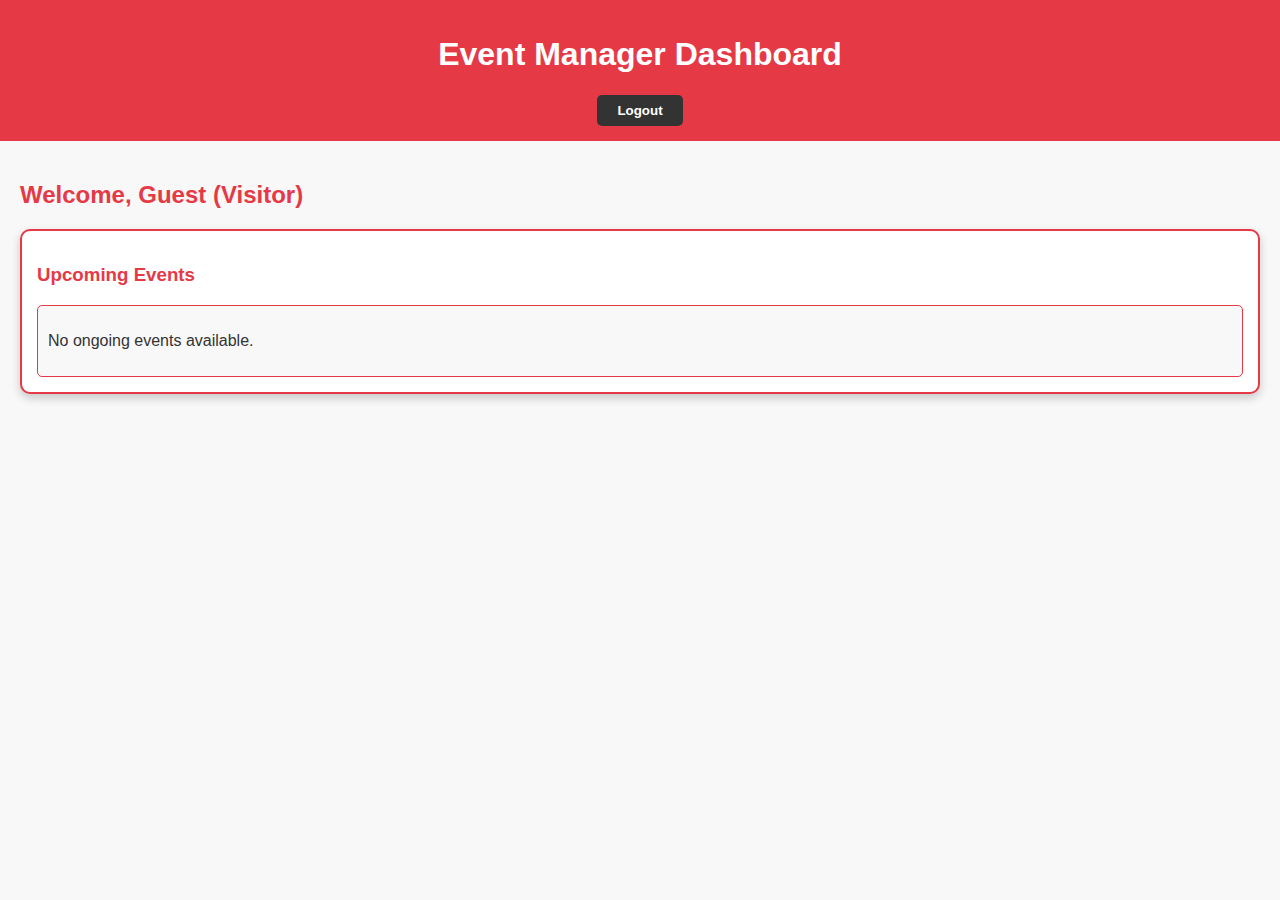
<file: frontend/organizer/viewRegisteredStudents.html>
<!DOCTYPE html>
<html>
<head>
    <title>Registered Students | Event Manager</title>
    <style>
        body { font-family: Arial, sans-serif; background-color: #f8f8f8; margin: 0; padding: 20px; }
        h2 { color: #e63946; text-align: center; }
        .container { max-width: 800px; margin: 0 auto; background: #fff; padding: 20px; border-radius: 10px; box-shadow: 0 4px 10px rgba(0, 0, 0, 0.2); }
        table { width: 100%; border-collapse: collapse; margin-top: 20px; }
        th, td { padding: 10px; border: 1px solid #ddd; text-align: left; }
        th { background-color: #e63946; color: white; }
        button { background-color: #e63946; color: #fff; border: none; padding: 8px 15px; cursor: pointer; border-radius: 5px; font-weight: bold; transition: background 0.3s ease; }
        button:hover { background-color: #b52d36; }
        .back-btn { display: block; margin-top: 20px; text-align: center; }
        .button-container {
    display: flex;
    justify-content: left;
    gap: 10px;
    margin-top: 30px; /* Adjust this value to control space between table and buttons */
}
        .download-btn {
    background-color: #4CAF50;
    color: white;
    border: none;
    padding: 8px 15px;
    cursor: pointer;
    border-radius: 5px;
    font-weight: bold;
    transition: background 0.3s ease;
    margin-left: 10px;
}

.download-btn:hover {
    background-color: #45a049;
}
    </style>
    
</head>
<body>
    <div class="container">
        <h2>Registered Students</h2>
        <table>
            <thead>
                <tr>
                    <th>User ID</th>
                    <th>Name</th>
                    <th>Email</th>
                    <th>Registered At</th>
                </tr>
            </thead>
            <tbody id="studentsTable">
                <tr><td colspan="4">Loading students...</td></tr>
            </tbody>
        </table>
        <div class="button-container">
            <button onclick="goBack()">Back to Dashboard</button>
            <button class="download-btn" style="background-color: #6495ED;" onclick="downloadStudents()">Download List</button>
        </div>
    </div>

    <script>
        document.addEventListener("DOMContentLoaded", fetchRegisteredStudents);

        function fetchRegisteredStudents() {
            const eventId = localStorage.getItem("currentEventId");
            if (!eventId) {
                alert("No event selected!");
                window.location.href = "organizerDashboard.html";
                return;
            }

            const token = localStorage.getItem("token");

            fetch(`http://localhost:3000/event/${eventId}/registrations`, {
                method: "GET",
                headers: { "Authorization": `Bearer ${token}` }
            })
            .then(response => response.json())
            .then(students => {
                const studentsTable = document.getElementById("studentsTable");
                studentsTable.innerHTML = "";

                if (students.length === 0) {
                    studentsTable.innerHTML = "<tr><td colspan='4'>No students registered for this event.</td></tr>";
                    return;
                }

                students.forEach(student => {
                    const row = document.createElement("tr");
                    row.innerHTML = `
                        <td>${student.user_id}</td>
                        <td>${student.student_name}</td>
                        <td>${student.email}</td>
                        <td>${new Date(student.registered_at).toLocaleString()}</td>
                    `;
                    studentsTable.appendChild(row);
                });
            })
            .catch(error => {
                console.error("Error fetching registered students:", error);
                document.getElementById("studentsTable").innerHTML = "<tr><td colspan='4'>Error loading data.</td></tr>";
            });
        }

        function goBack() {
            window.location.href = "organizerDashboard.html";
        }
        function downloadStudents() {
    const eventId = localStorage.getItem("currentEventId");
    const token = localStorage.getItem("token");

    fetch(`http://localhost:3000/event/${eventId}/registrations`, {
        method: "GET",
        headers: { "Authorization": `Bearer ${token}` }
    })
    .then(response => response.json())
    .then(students => {
        if (students.length === 0) {
            alert("No students to download");
            return;
        }

        // Create CSV content
        let csvContent = "User ID,Name,Email,Registered At\n";
        students.forEach(student => {
            csvContent += `${student.user_id},"${student.student_name}",${student.email},"${new Date(student.registered_at).toLocaleString()}"\n`;
        });

        // Create download link
        const blob = new Blob([csvContent], { type: 'text/csv;charset=utf-8;' });
        const url = URL.createObjectURL(blob);
        const link = document.createElement('a');
        link.setAttribute('href', url);
        link.setAttribute('download', `registered_students_event_${eventId}.csv`);
        link.style.visibility = 'hidden';
        document.body.appendChild(link);
        link.click();
        document.body.removeChild(link);
    })
    .catch(error => {
        console.error("Error downloading students:", error);
        alert("Failed to download student list");
    });
}
    </script>
</body>
</html>
</file>
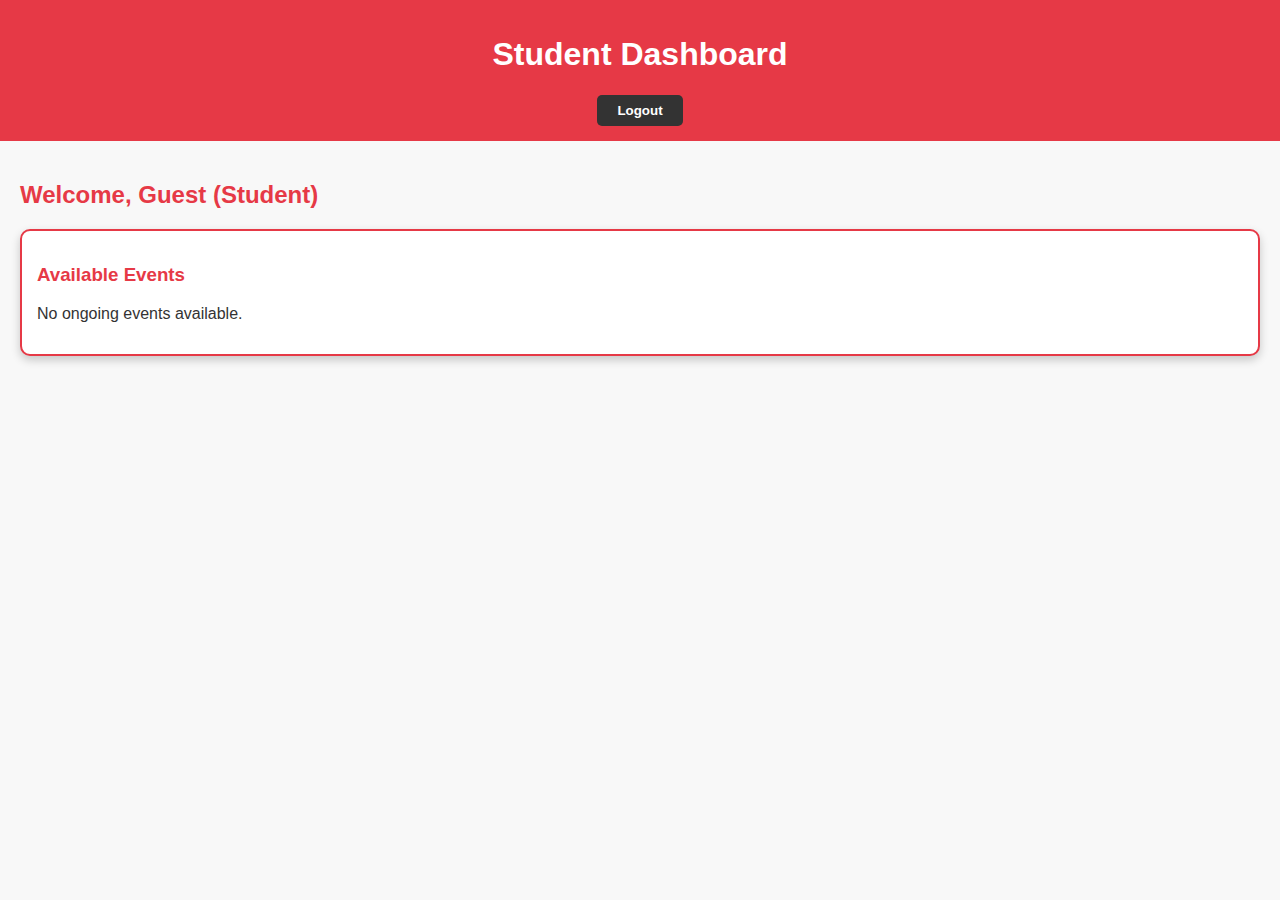
<file: frontend/student/studentDashboard.html>
<!DOCTYPE html>
<html>
<head>
    <title>Student Dashboard | Event Manager</title>
    <style>
        body {
            background-color: #f8f8f8;
            color: #333;
            font-family: Arial, sans-serif;
            margin: 0;
            padding: 0;
            box-sizing: border-box;
        }

        header {
            background-color: #e63946;
            color: #fff;
            padding: 15px 20px;
            text-align: center;
        }

        header button {
            background-color: #333;
            color: #fff;
            border: none;
            padding: 8px 20px;
            cursor: pointer;
            border-radius: 5px;
            font-weight: bold;
        }

        main {
            padding: 20px;
        }

        h2, h3 {
            color: #e63946;
        }

        #eventSection {
            background-color: #fff;
            border: 2px solid #e63946;
            border-radius: 10px;
            padding: 15px;
            margin-bottom: 20px;
            box-shadow: 0 4px 10px rgba(0, 0, 0, 0.2);
        }

        .event-item {
            background-color: #f8f8f8;
            border: 1px solid #e63946;
            border-radius: 5px;
            padding: 10px;
            margin-bottom: 10px;
        }

        button {
            background-color: #e63946;
            color: #fff;
            border: none;
            padding: 8px 20px;
            cursor: pointer;
            border-radius: 5px;
            font-weight: bold;
            transition: background 0.3s ease;
        }

        button:hover {
            background-color: #b52d36;
        }
    </style>
</head>
<body>
    <header>
        <h1>Student Dashboard</h1>
        <button id="logoutBtn">Logout</button>
    </header>

    <main>
        <h2>Welcome, <span id="usernameDisplay"></span> (<span id="roleDisplay"></span>)</h2>

        <section id="eventSection">
            <h3>Available Events</h3>
            <div id="eventList">No upcoming events yet.</div>
        </section>
    </main>

    <script>
        document.addEventListener("DOMContentLoaded", () => {
            loadUserDetails();
            displayEvents();
        });

        function loadUserDetails() {
            const username = localStorage.getItem("username") || "Guest";
            const role = localStorage.getItem("role") || "Student";

            document.getElementById("usernameDisplay").textContent = username;
            document.getElementById("roleDisplay").textContent = role;
        }

        function displayEvents() {
            const eventList = document.getElementById("eventList");
            const events = JSON.parse(localStorage.getItem("events")) || [];

            eventList.innerHTML = ""; 

            if (events.length === 0) {
                eventList.innerHTML = "<p>No ongoing events available.</p>";
                return;
            }

            events.forEach(event => {
                const eventItem = document.createElement("div");
                eventItem.classList.add("event-item");
                eventItem.innerHTML = `
                    <h4>${event.name}</h4>
                    <p><strong>Date:</strong> ${event.date}</p>
                    <p><strong>Venue:</strong> ${event.venue}</p>
                    <p><strong>Slots Available:</strong> ${event.slots || "N/A"}</p>
                    <button onclick="registerEvent('${event.name}')">Register Now</button>
                `;
                eventList.appendChild(eventItem);
            });
        }

        function registerEvent(eventName) {
            alert(`Successfully registered for ${eventName}!`);
        }

        document.getElementById("logoutBtn").addEventListener("click", () => {
            localStorage.clear();
            window.location.href = "/frontend/login.html"; 
        });
    </script>
</body>
</html>
</file>
<file: style.css>
body {
    font-family: Arial, sans-serif;
    background: #f4f4f4;
    text-align: center;
}

.login-container {
    background: white;
    padding: 20px;
    width: 300px;
    margin: auto;
    margin-top: 100px;
    box-shadow: 0px 0px 10px gray;
    border-radius: 10px;
}

input {
    width: 100%;
    padding: 10px;
    margin: 10px 0;
}

button {
    width: 100%;
    padding: 10px;
    background: blue;
    color: white;
    border: none;
    cursor: pointer;
}
body {
    font-family: Arial, sans-serif;
    text-align: center;
    background: #f4f4f4;
}

header {
    display: flex;
    justify-content: space-between;
    padding: 15px;
    background: blue;
    color: white;
}

button {
    padding: 10px;
    border: none;
    cursor: pointer;
}

#eventList {
    display: flex;
    flex-direction: column;
    gap: 10px;
}

.event {
    background: white;
    padding: 10px;
    border-radius: 5px;
    box-shadow: 0 0 5px gray;
}
</file>
